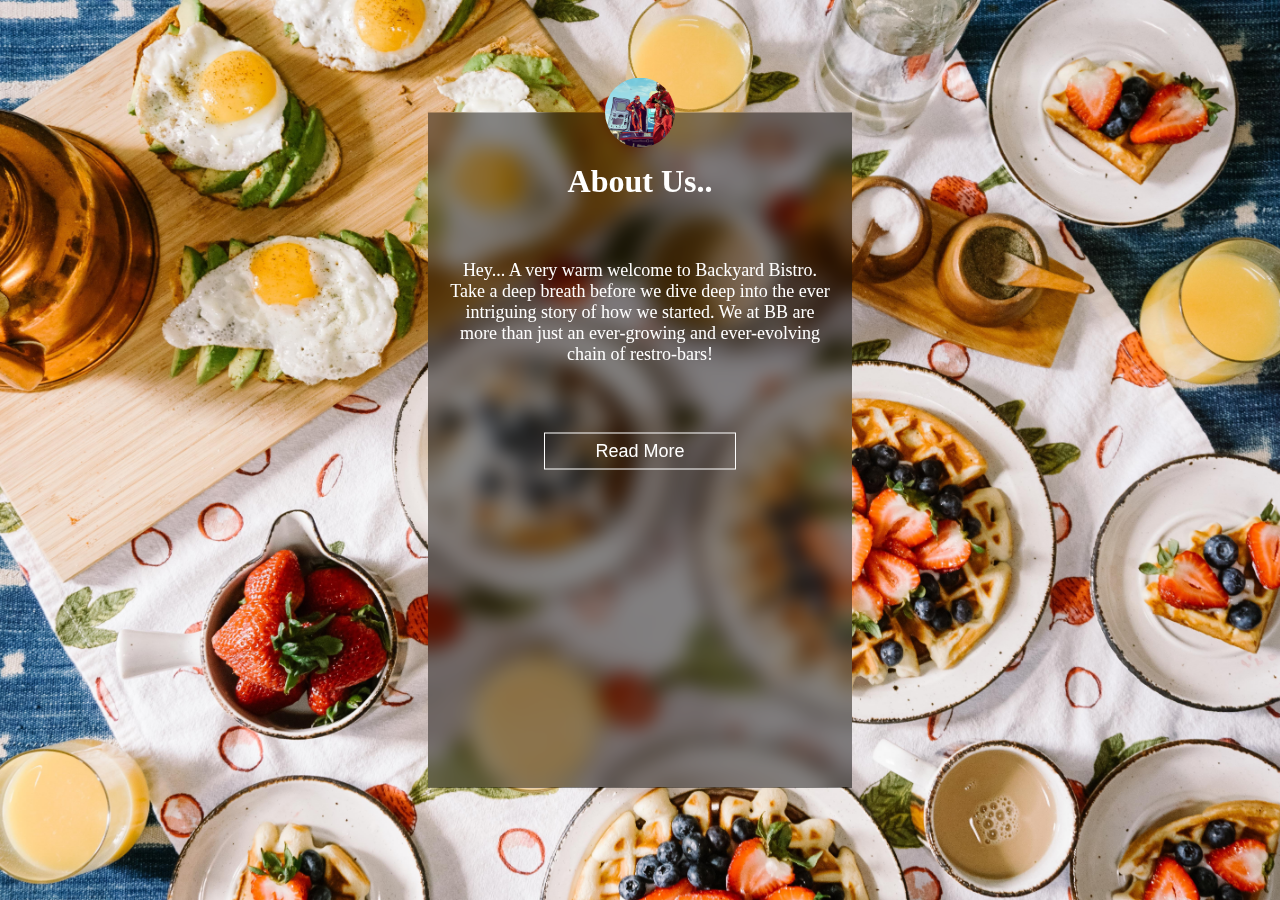
<file: about.html>
<html>
    <head>
    <title>
        About Us
    </title>
    <link rel="stylesheet" href="./footer-style/style.css">
</head>
<body>
<div class="container">
    <center>
        <h1>About Us..</h1>
        <div class="img">

        </div>
        <p>
          Hey...
          A very warm welcome to Backyard Bistro.
          Take a deep breath before we dive deep into the ever intriguing story of how we started.
          We at BB are more than just an ever-growing and ever-evolving chain of restro-bars!
        </p>
        <button class="btn">Read More</button>
        </center>
        
</div> 
</body>
</html>
</file>
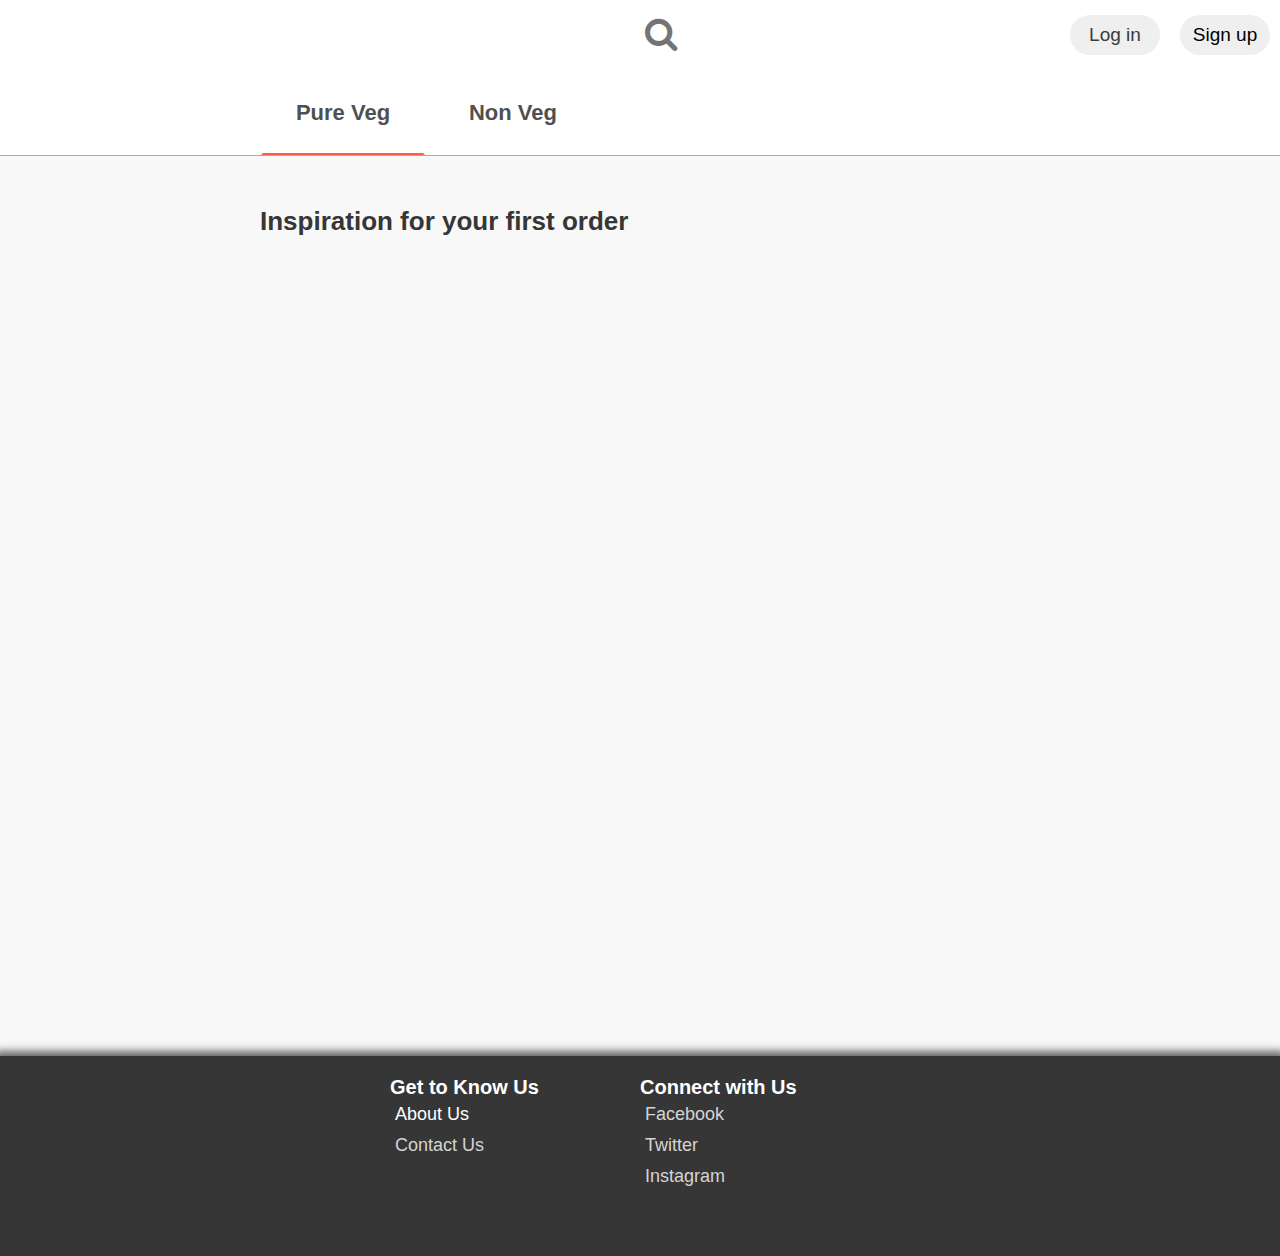
<file: orders.html>
<html lang="en">

<head>
  <meta charset="UTF-8" />
  <meta http-equiv="X-UA-Compatible" content="IE=edge" />
  <meta name="viewport" content="width=device-width, initial-scale=1.0" />
  <title>Backyard Bistro</title>
  <link rel="stylesheet" href="style.css" />
  <link rel="stylesheet" href="https://cdnjs.cloudflare.com/ajax/libs/font-awesome/4.7.0/css/font-awesome.min.css" />
  <script src="https://ajax.googleapis.com/ajax/libs/jquery/3.5.1/jquery.min.js"></script>
  <!-- <script src="./script.js"></script> -->
</head>

<body>
  <nav class="nav-bar">
    <div class="logo"></div>
    <div class="search-button">
      <div class="search-box-container">
        <input type="text" name="search-box" id="searchbox" placeholder="Search for a cuisine or a dish" />
        <i class="fa fa-search fa-10x"></i>
      </div>
    </div>
    <div class="button">
      <button id="log-in">Log in</button><button id="sign-up">Sign up</button>
    </div>
  </nav>
  <section id="main">
    <div class="header-container">
      <div class="header">
        <div class="food-type"><span>Pure Veg</span></div>
        <div class="food-type"><span>Non Veg</span></div>
      </div>
    </div>
  </section>
  <section id="food-category">
    <div class="container">
      <span>Inspiration for your first order</span>
      <div class="container-content">
      </div>
    </div>
  </section>
  <footer id="footer">
    <div class="footer-container">
      <div class="footer-top">
        <div class="footer-top-first">
          <span class="head">Get to Know Us</span>
          <span class="content"><a href="./about.html" target="blank">About Us</a></span>
          <span class="content">Contact Us</span>
        </div>
        <div class="footer-top-second">
          <span class="head">Connect with Us</span>
          <span class="content">Facebook</span>
          <span class="content">Twitter</span>
          <span class="content">Instagram</span>
        </div>
      </div>
    </div>
  </footer>
  <script src="./script.js"></script>
</body>

</html>
</file>
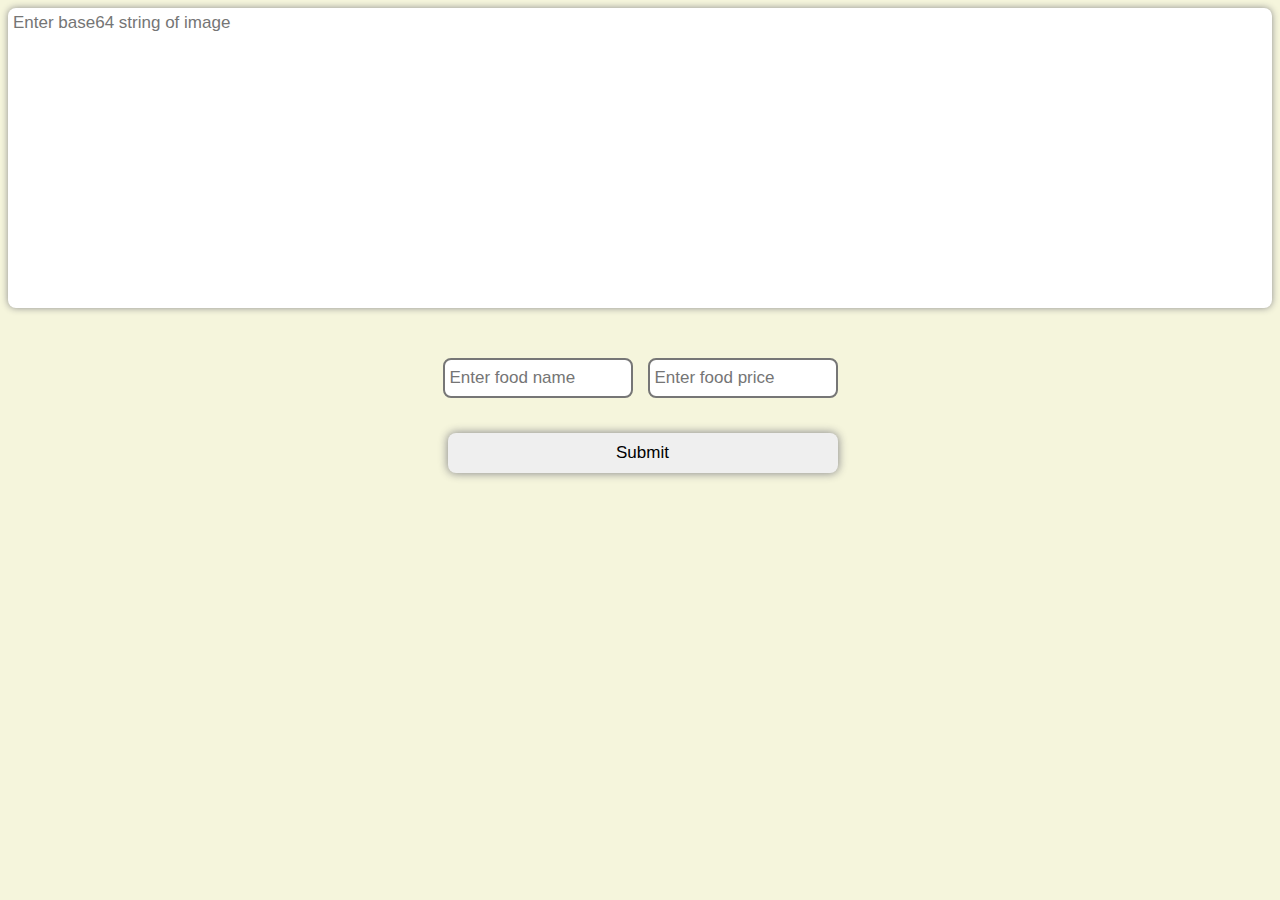
<file: upload.html>
<html lang="en">
<head>
    <meta charset="UTF-8">
    <meta http-equiv="X-UA-Compatible" content="IE=edge">
    <meta name="viewport" content="width=device-width, initial-scale=1.0">
    <title>Data insertion into fooditems</title>
    <script src="https://ajax.googleapis.com/ajax/libs/jquery/3.5.1/jquery.min.js"></script>
    <link rel="stylesheet" href="./upload/style.css">
    <style>
        #textcontent{
            width: 100%;
            height: 300px;
        }
        .text-container{
            display: flex;
            flex-direction: row;
            justify-content: center;
            margin-top: 50px;
        }
        input{
            width: 190px;
            height: 40px;
        }
    </style>
</head>
<body>
    <textarea name="textcontent" id="textcontent" cols="30" rows="10" placeholder="Enter base64 string of image"></textarea>
    <div class="text-container">
        <input type="text" id="foodname" name="foodname" placeholder="Enter food name">
        <input type="text" id="foodprice" name="foodprice" placeholder="Enter food price">
    </div>
    <div class="button-container">
        <button onclick="show();">Submit</button>
    </div>
    <script>
        function show(){
            let base64string ='data:image/jpeg;base64,'+ document.getElementById('textcontent').value;
            let foodName = document.getElementById('foodname').value;
            let foodprice = document.getElementById('foodprice').value;
            let server_data = {'bytecode': base64string, 'foodname': foodName, 'foodprice': foodprice};
            var request = $.ajax({
                type: "POST",
                url: "https://nameless-gorge-59674.herokuapp.com/insert/",
                data: JSON.stringify(server_data),
                contentType: "application/json",
              })
              request.done(function(data){
                  alert("Data inserted successfully with success code " + data['status']);
              });
        }
    </script>
</body>
</html>
</file>
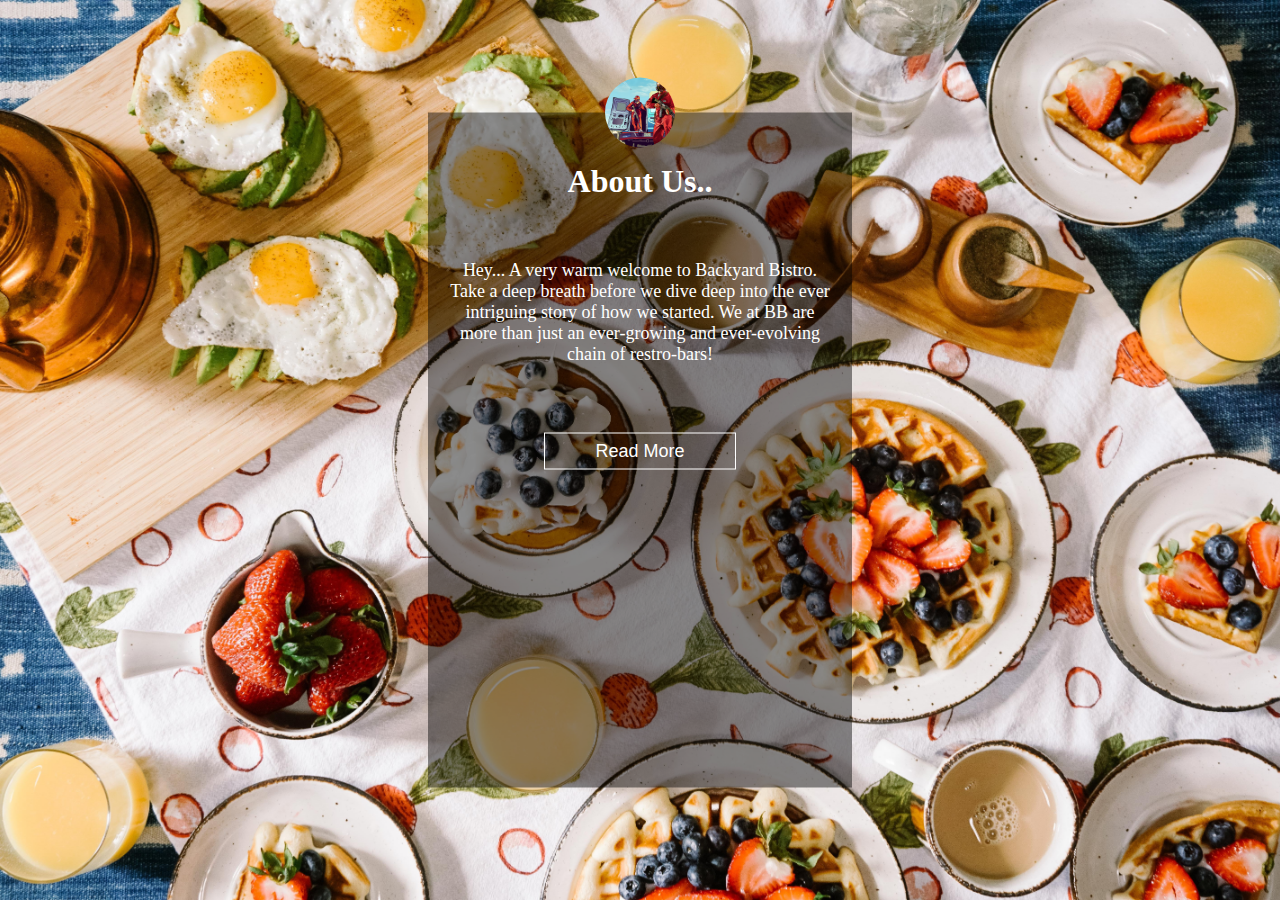
<file: footer/about.html>
<html>
    <head>
    <title>
        About Us
    </title>
    <link rel="stylesheet" href="style.css">
</head>
<body>
<div class="container">
    <center>
        <h1>About Us..</h1>
        <div class="img">

        </div>
        <p>
          Hey...
          A very warm welcome to Backyard Bistro.
          Take a deep breath before we dive deep into the ever intriguing story of how we started.
          We at BB are more than just an ever-growing and ever-evolving chain of restro-bars!
        </p>
        <button class="btn">Read More</button>
        </center>
        
</div> 
</body>
</html>
</file>
<file: footer-style/style.css>
body{
    margin: 0;
    padding: 0;
    font-weight: Century Gothic;
    background: url(flowers.jpg)no-repeat;
    background-size: cover;
    background-position: center; 
}
.container{
    height: 75vh;
    width: 30%;
    background: rgba(0, 0, 0, 0.45);
    position: absolute;
    top: 50%;
    left: 50%;
    transform: translate(-50%,-50%);
    padding: 0 20px;
    backdrop-filter: blur(10px);
}
.img{
    height: 70px;
    width: 70px;
    background: url("image.jpg")no-repeat;
    background-size: cover;
    background-position: center;
    border-radius: 50px;
    position: absolute;
    top: 0%;
    left: 50%;
    transform: translate(-50%,-50%);

}
.container h1{
    color: white;
    margin-top: 50px;
}
.container p{
    color:white;
    margin-top: 60px;
    font-size: large;
}
.btn
{
    background: no-repeat;
    outline: none;
    border: 1px solid white;
    color:white;
    width: 50%;
    padding: 7px 15px;
    font-size: large;
    cursor: pointer;
    transition: 0.3s ease;
    margin-top: 50px;
}
.btn:hover{
    background: white;
    color: black;
}
</file>
<file: style.css>
* {
  margin: 0;
  padding: 0;
  user-select: none;
  -webkit-user-select: none;
  -webkit-user-drag: none;
}
.nav-bar {
  display: flex;
  flex-direction: row;
  justify-content: center;
  align-items: center;
  height: 70px;
}
.nav-bar .button #log-in {
  width: 90px;
  color: rgb(59, 59, 59);
  height: 40px;
  margin-right: 20px;
  font-size: 19px;
  border-radius: 20px;
  border: 0;
  transition: color 0.3s ease-in-out;
  cursor: pointer;
}
.nav-bar .button #log-in:hover {
  border: 2px;
  border-style: solid;
  color: rgb(243, 86, 165);
  border-color: rgb(243, 86, 165);
}
#sign-up {
  /* background-color: red; */
  width: 90px;
  height: 40px;
  margin-right: auto;
  font-size: 19px;
  border-radius: 20px;
  border: 0;
  transition: color 0.3s ease-in-out;
  cursor: pointer;
}
#sign-up:hover {
  border: 2px;
  border-style: solid;
  color: rgb(243, 86, 165);
  border-color: rgb(243, 86, 165);
}
.fa {
  /* background-color: yellowgreen; */
  display: block;
  position: absolute;
  left: 5px;
  top: 7px;
  font-size: 35px !important;
  width: 52px;
  transition: all 0.5s;
  color: rgb(116, 116, 116);
  height: 100%;
  transform: translate(225px, 0);

  /* background-color: grey; */
  /* font-family: Arial, Helvetica, sans-serif; */
  /* transform: scale(180%); */
}
/* transform: translate(225px, 0); */
.search-button {
  position: relative;
  display: flex;
  justify-content: flex-end;
  width: 450px;
  height: 52px;
  /* background-color: hotpink; */
}
/* input{ 
    display: ;
} */
.button {
  position: absolute;
  right: 10px;
}
.button1 {
  position: absolute;
  right: 10px;
}
#searchbox {
  display: none;
  border-radius: 8px;
  box-shadow: 0 0 10px 0.5px rgb(223, 223, 223);
  outline: grey;
  outline: 50px;
  background-color: rgb(255, 255, 255);
  border: 0;
  color: rgb(116, 116, 116);
  outline: 0;
  padding-left: 50px;
  width: 450px;
  height: 52px;
  font-family: Arial, Helvetica, sans-serif;
  font-size: 20px;
  /* transition: all 1s; */
}
#searchbox::placeholder {
  color: rgb(116, 116, 116);
  font-size: 20px;
}
#main {
  /* background-color: green; */
  width: 100%;
  height: 80px;
  min-height: 86px;
}
#main .header {
  /* background-color: rgb(255, 255, 255); */
  /* background-color: red; */
  width: calc(100% - 260px);
  height: 80px;
  padding-left: 260px;
  display: inline-block;
}
#main .header .food-type {
  /* background-color: yellow; */
  width: 160px;
  height: 80px;
  display: inline-block;
  font-family: Arial, Helvetica, sans-serif;
  font-size: 22px;
  font-weight: 560;
  color: rgb(80, 80, 80);
  border-top-left-radius: 25px;
  border-top-right-radius: 25px;
  border-style: solid;
  border-color: transparent;
  border-bottom-width: 3px;
  outline: 0;
  cursor: pointer;
}
/* #main .header .food-type:nth-child(2){
    margin-left: -4px;
} */
#main .header .food-type:nth-child(1) {
  border-bottom-color: rgb(247, 97, 71);
}
#main .header .food-type span {
  display: block;
  width: 100%;
  height: 100%;
  text-align: center;
  line-height: 80px;
}
#main .header-container:after {
  content: " ";
  display: inline-block;
  width: 100%;
  height: 1px;
  background-color: rgb(172, 172, 172);
  margin-top: 5px;
}
#food-category {
  background-color: rgb(248, 248, 248);
  width: 100%;
  /* height: 100%; */
  min-height: 100%;
  height: auto;
}
#food-category .container {
  /* background-color: red; */
  padding-left: 260px;
  padding-top: 50px;
}
#food-category .container span {
  font-family: Arial, Helvetica, sans-serif;
  font-size: 26px;
  font-weight: 550;
  color: rgb(54, 54, 54);
}
#food-category .container .container-content {
  /* background-color: red; */
  width: calc(100% - 16px);
  /* height: 360px; */
  height: auto;
  display: flex;
  flex-direction: row;
  flex-wrap: wrap;
  align-content: flex-start;
}
#food-category .container .container-content .food-content {
  background-color: rgb(248, 248, 248);
  width: 350px;
  height: 306px;
  border-radius: 8px;
  margin-top: 20px;
  margin-left: 20px;
  overflow: hidden;
}
#food-category .container .container-content .food-content img {
  width: 350px;
  height: 240px;
  border-radius: 8px;
}
#food-category .container .container-content .food-content .food-details {
  position: relative;
}
#food-category .container .container-content .food-content .food-name {
  display: block;
  margin: 3px;
  color: rgb(54, 54, 54);
  background-color: rgb(248, 248, 248);
  font-size: 22px;
}
#food-category .container .container-content .food-content .food-price {
  display: block;
  font-size: 18px;
  margin: 3px;
  font-weight: 510;
}
#food-category .container .container-content .food-content .button1 {
  position: absolute;
  top: 3px;
  width: 100px;
  height: 50px;
}
#food-category .container .container-content .food-content .button1 button {
  border-radius: 8px;
  width: 100%;
  height: 100%;
  outline: 0;
  border: 0;
  background-color: #efefef;
  font-size: 18px;
  transition: all 0.3s ease-in-out;
  cursor: pointer;
}
#food-category
  .container
  .container-content
  .food-content
  .button1
  button:hover {
  border-style: solid;
  border-width: 2px;
  /* border-color: rgb(243, 86, 165); */
  border-color: rgb(247, 97, 71);
  /* color: rgb(243, 86, 165); */
  color: white;
  background-color: rgb(247, 97, 71);
}
.login-container {
  width: 100%;
  height: 100%;
  background-color: rgba(59, 59, 59, 0.5);
  position: absolute;
  top: 0;
  display: flex;
  justify-content: center;
  align-items: center;
  z-index: 1;
}
.login-container .login-box {
  width: 410px;
  height: 380px;
  background-color: white;
  border-radius: 8px;
  padding: 20px;
  display: flex;
  flex-direction: column;
  z-index: 2;
  /* background-color: rgb(119, 252, 119); */
}
.login-container .login-box .error-log{
  margin-top: 20px;
  display: block;
  width: 90%;
  height: 40px;
  background-color: transparent;
  align-self: center;
  border-radius: 8px;
}
.login-container .login-box .error-log span{
  font-size: 20px;
  text-align: center;
  line-height: 40px;
  color: white;
}
.login-container .login-box span {
  font-family: Arial, Helvetica, sans-serif;
  font-size: 28px;
  display: block;
  color: rgb(80, 80, 80);
}
.login-container .login-box input[type="text"] {
  margin-top: 40px;
}
.login-container .login-box input {
  width: 90%;
  height: 50px;
  margin-top: 30px;
  align-self: center;
  border-radius: 8px;
  outline: 0;
  border-style: solid;
  border-width: 2px;
  /* border-color: rgb(243, 86, 165); */
  border-color: rgb(190, 190, 190);
  padding: 8px;
  font-size: 18px;
}
.login-container .login-box input:focus {
  /* border-color: rgb(243, 86, 165); */
  border-color: red;
}
.login-container .login-box .login-form {
  margin-top: 50px;
  width: 90%;
  height: 40px;
  align-self: center;
  border-radius: 8px;
  outline: 0;
  border: 0;
  font-family: Arial, Helvetica, sans-serif;
  font-size: 18px;
  cursor: pointer;
  position: relative;
}
.login-container .login-box .login-form span{
  font-size: 18px !important;
  color: black;
}
.login-container .login-box .login-form:hover > span{
  color: white !important;
}
.login-container .login-box .login-form:hover{
  border-color: rgb(247, 97, 71);
  background-color: rgb(247, 97, 71) !important;
  color: white !important;
  border-width: 2px;
  border-style: solid;
}
.signup-container {
  width: 100%;
  height: 100%;
  background-color: rgba(59, 59, 59, 0.5);
  position: absolute;
  top: 0;
  display: flex;
  justify-content: center;
  align-items: center;
  z-index: 1;
}
.signup-container .signup-box {
  width: 410px;
  height: 450px;
  background-color: white;
  border-radius: 8px;
  padding: 20px;
  display: flex;
  flex-direction: column;
  z-index: 2;
}
.signup-container .signup-box span {
  font-family: Arial, Helvetica, sans-serif;
  font-size: 28px;
  display: block;
  color: rgb(80, 80, 80);
}
.signup-container .signup-box #fullname {
  margin-top: 40px;
}
.signup-container .signup-box .error-log{
  margin-top: 20px;
  display: block;
  width: 90%;
  height: 40px;
  background-color: transparent;
  align-self: center;
  border-radius: 8px;
}
.signup-container .signup-box .error-log span{
  font-size: 20px;
  text-align: center;
  line-height: 40px;
  color: white;
}
.signup-container .signup-box input {
  width: 90%;
  height: 50px;
  margin-top: 30px;
  align-self: center;
  border-radius: 8px;
  outline: 0;
  border-style: solid;
  border-width: 2px;
  /* border-color: rgb(243, 86, 165); */
  border-color: rgb(190, 190, 190);
  padding: 8px;
  font-size: 18px;
}
.signup-container .signup-box input:focus {
  /* border-color: rgb(243, 86, 165); */
  border-color: red;
}
.signup-container .signup-box .signup-form {
  margin-top: 50px;
  width: 90%;
  height: 40px;
  align-self: center;
  border-radius: 8px;
  outline: 0;
  border: 0;
  font-family: Arial, Helvetica, sans-serif;
  font-size: 18px;
  cursor: pointer;
  position: relative;
}
.signup-container .signup-box .signup-form span{
  font-size: 18px !important;
  color: black;
}
.signup-container .signup-box .signup-form:hover > span{
  color: white !important;
}
.signup-container .signup-box .signup-form:hover {
  border-color: rgb(247, 97, 71);
  background-color: rgb(247, 97, 71) !important;
  color: white;
  border-width: 2px;
  border-style: solid;
}
.name-card {
  display: flex;
  justify-content: center;
  align-items: center;
  border-radius: 50%;
  width: 50px;
  height: 50px;
  background-color: #efefef;
  font-family: Arial, Helvetica, sans-serif;
  font-size: 26px;
  text-align: center;
  color: rgb(122, 122, 122);
  font-weight: 580;
  border-width: 1px;
  border-style: solid;

  border-color: rgb(222 222 222);
  box-shadow: 0 0 10px 1px rgb(223, 223, 223);
}
.order-container {
  width: 100%;
  height: 100%;
  background-color: rgba(59, 59, 59, 0.5);
  position: absolute;
  top: 0;
  display: flex;
  justify-content: center;
  align-items: center;
  /* display: none; */
}
.order-container .order-box {
  width: 560px;
  height: 380px;
  border-radius: 8px;
  background-color: white;
  display: flex;
  align-items: center;
  flex-direction: column;
}
.order-container .order-box span {
  font-family: Arial, Helvetica, sans-serif;
  font-size: 22px;
  color: rgb(49, 49, 49);
  display: block;
  text-align: center;
  margin: 20px;
}
.order-container .order-box #address {
  width: 90%;
  margin-top: 30px;
  height: 50px;
  font-family: Arial, Helvetica, sans-serif;
  font-size: 18px;
  border-radius: 8px;
  outline: 0;
  border-style: solid;
  border-width: 2px;
  border-color: rgb(190, 190, 190);
  padding: 8px;
  color: rgb(43, 43, 43);
}
.order-container .order-box #address:focus {
  border-color: rgb(243, 86, 165);
}
.order-container .order-box .payment-method {
  align-self: flex-start;
  margin-top: 50px;
  margin-left: 30px;
  display: block;
}
.order-container .order-box .payment-method-container {
  position: relative;
  align-self: flex-start;
  display: flex;
  /* justify-content: center; */
}
.order-container .order-box #payment-cod {
  margin: 30px;
  align-self: flex-start;
  display: inline;
  margin-top: 3px;
}
.order-container .order-box .labelcod {
  position: absolute;
  left: 70px;
  top: 0px;
  width: 180px;
  font-family: Arial, Helvetica, sans-serif;
  font-size: 16px;
}
.order-container .order-box .payment-button {
  width: 90%;
  height: 80px;
  height: 40px;
  align-self: center;
  border-radius: 8px;
  outline: 0;
  border: 0;
  font-family: Arial, Helvetica, sans-serif;
  font-size: 18px;
  cursor: pointer;
  position: relative;
}
.order-container .order-box .payment-button span{
  font-size: 18px !important;
  color: black;
  margin: 0px !important;
}
.order-container .order-box .payment-button:hover{
  border-color: rgb(247, 97, 71);
  background-color: rgb(247, 97, 71);
  color: white;
  border-width: 2px;
  border-style: solid;
}
.order-container .order-box .payment-button:hover > span{
  color: white;
}
.order-container .order-complete-box {
  width: 560px;
  height: 380px;
  border-radius: 8px;
  background-color: white;
  display: flex;
  align-items: center;
  flex-direction: column;
  justify-content: center;
  position: relative;
}
.order-container .order-complete-box .img-order-complete {
  margin-top: -80px;
}
.order-container .order-complete-box .order-complete {
  display: block;
  width: 95%;
  align-self: center;
  font-family: Arial, Helvetica, sans-serif;
  font-size: 20px;
  padding: 10px;
  border-radius: 8px;
  margin-top: 45px;
  font-weight: 580;
  color: rgb(59, 59, 59);
  justify-self: center;
  background-color: rgb(99, 250, 144);
}
.order-container .order-complete-box .order-no-container {
  /* position: relative; */
  width: 100%;
  /* height: 50px; */
  bottom: 0;
}
.order-container .order-complete-box .order-no-container .order-no {
  display: block;
  position: absolute;
  bottom: 2px;
  left: 10px;
}
.loader{
  position: absolute;
  top: 0;
  background-color: rgb(245, 245, 245);
  width: 100%;
  height: 100vh;
  display: flex;
  justify-content: center;
  align-items: center;
}
.loader-container{
  overflow: hidden;
}
.lds-roller {
  display: inline-block;
  position: relative;
  width: 80px;
  height: 80px;
}
.lds-roller div {
  animation: lds-roller 1.2s cubic-bezier(0.5, 0, 0.5, 1) infinite;
  transform-origin: 40px 40px;
}
.lds-roller div:after {
  content: " ";
  display: block;
  position: absolute;
  width: 7px;
  height: 7px;
  border-radius: 50%;
  background: rgb(255, 113, 113);
  margin: -4px 0 0 -4px;
}
.lds-roller div:nth-child(1) {
  animation-delay: -0.036s;
}
.lds-roller div:nth-child(1):after {
  top: 63px;
  left: 63px;
}
.lds-roller div:nth-child(2) {
  animation-delay: -0.072s;
}
.lds-roller div:nth-child(2):after {
  top: 68px;
  left: 56px;
}
.lds-roller div:nth-child(3) {
  animation-delay: -0.108s;
}
.lds-roller div:nth-child(3):after {
  top: 71px;
  left: 48px;
}
.lds-roller div:nth-child(4) {
  animation-delay: -0.144s;
}
.lds-roller div:nth-child(4):after {
  top: 72px;
  left: 40px;
}
.lds-roller div:nth-child(5) {
  animation-delay: -0.18s;
}
.lds-roller div:nth-child(5):after {
  top: 71px;
  left: 32px;
}
.lds-roller div:nth-child(6) {
  animation-delay: -0.216s;
}
.lds-roller div:nth-child(6):after {
  top: 68px;
  left: 24px;
}
.lds-roller div:nth-child(7) {
  animation-delay: -0.252s;
}
.lds-roller div:nth-child(7):after {
  top: 63px;
  left: 17px;
}
.lds-roller div:nth-child(8) {
  animation-delay: -0.288s;
}
.lds-roller div:nth-child(8):after {
  top: 56px;
  left: 12px;
}
.container{
  padding-bottom: 20px;
}
#footer{
  width: 100%;
  height: 200px;
  background-color: rgb(54, 54, 54);
  box-shadow: 0 0 8px 5px rgb(102, 102, 102);
}
#footer .footer-container{
  width: 100%;
  height: 100%;
  min-width: 333px;
}
#footer .footer-container .footer-top{
  display: flex;
  justify-content: center;
  flex-direction: row;
  padding-top: 20px;
  margin-left: 50%;
  transform: translate(-50%, 0%);
}
#footer .footer-container .footer-top-first{
  height: 80px;
  width: 250px;
  min-width: 160px;
  font-family: Arial, Helvetica, sans-serif;
}
#footer .footer-container .footer-top-first .head{
  font-size: 20px;
  color: #fff;
  font-weight: bold;
  display: block;
}
#footer .footer-container .footer-top-first .content{
  display: block;
  color: rgb(212, 212, 212);
  font-size: 18px;
  padding: 5px;
  padding-left: 5px;
}
#footer .footer-container .footer-top-first .content a{
  color: #fff;
  text-decoration: none;
}
#footer .footer-container .footer-top-second{
  height: 80px;
  width: 250px;
  min-width: 160px;
  font-family: Arial, Helvetica, sans-serif;
}
#footer .footer-container .footer-top-second .head{
  font-size: 20px;
  color: #fff;
  font-weight: bold;
  display: block;
}
#footer .footer-container .footer-top-second .content{
  display: block;
  color: rgb(212, 212, 212);
  font-size: 18px;
  padding: 5px;
  padding-left: 5px;
}
.button--loading .button__text {
  visibility: hidden;
  opacity: 0;
}

.button--loading::after {
  content: "";
  position: absolute;
  width: 16px;
  height: 16px;
  top: 0;
  left: 0;
  right: 0;
  bottom: 0;
  margin: auto;
  border: 4px solid transparent;
  border-top-color: #ffffff;
  border-radius: 50%;
  animation: button-loading-spinner 1s ease infinite;
}
@media screen and (max-width: 1000px) {
  #food-category .container{
    padding-left: 10px;
    #main .header{
    padding-left: 10px;
    100%{
    transform: rotate(360deg);
}

@keyframes button-loading-spinner {
  from {
    transform: rotate(0turn);
  }

  to {
    transform: rotate(1turn);
  }
}

@keyframes lds-roller {
  0%{
    transform: rotate(0deg);
  }
  100%{
    transform: rotate(360deg);
  }
}
</file>
<file: upload/style.css>
*{
    font-size: 17px;
    font-family: Arial, Helvetica, sans-serif;
}
body{
    background-color: beige;
}
#textcontent{
    resize: none;
    border-radius: 8px;
    border: 0;
    padding: 5px;
    outline: 0;
    box-shadow: 0 0 7px 0px rgb(141, 141, 141);
}
input{
    border-radius: 8px;
    border-width: 2px;
    border-style: solid;
    outline: 0px;
    padding: 5px;
}
#foodprice{
    margin-left: 15px;
}
.button-container{
    display: flex;
    flex-direction: row;
    justify-content: center;
    margin-top: 35px;
}
button{
    margin-left: 15px;
    border-radius: 8px;
    border: 0px;
    height: 40px;
    width: 390px;
    transform: translate(-5px, 0);
    box-shadow: 0 0 8px 1px rgb(146, 146, 146);
}
button:hover{
    background-color: rgb(255, 205, 140);
    box-shadow:  0 0 px 1px rgb(255, 229, 126);
    color: white;
}
button:active{
    transform: scale(0.98);
    background-color: rgb(241, 180, 100);
    box-shadow:  0 0 px 1px rgb(255, 229, 126);
    color: white;
}
input:focus{
    border-color: rgb(241, 180, 100);
}
</file>
<file: footer/style.css>
body{
    margin: 0;
    padding: 0;
    font-weight: Century Gothic;
    background: url(flowers.jpg)no-repeat;
    background-size: cover;
    background-position: center; 
}
.container{
    height: 75vh;
    width: 30%;
    background: rgba(0, 0, 0, 0.45);
    position: absolute;
    top: 50%;
    left: 50%;
    transform: translate(-50%,-50%);
    padding: 0 20px;
}
.img{
    height: 70px;
    width: 70px;
    background: url("image.jpg")no-repeat;
    background-size: cover;
    background-position: center;
    border-radius: 50px;
    position: absolute;
    top: 0%;
    left: 50%;
    transform: translate(-50%,-50%);

}
.container h1{
    color: white;
    margin-top: 50px;
}
.container p{
    color:white;
    margin-top: 60px;
    font-size: large;
}
.btn
{
    background: no-repeat;
    outline: none;
    border: 1px solid white;
    color:white;
    width: 50%;
    padding: 7px 15px;
    font-size: large;
    cursor: pointer;
    transition: 0.3s ease;
    margin-top: 50px;
}
.btn:hover{
    background: white;
    color: black;
}
</file>
